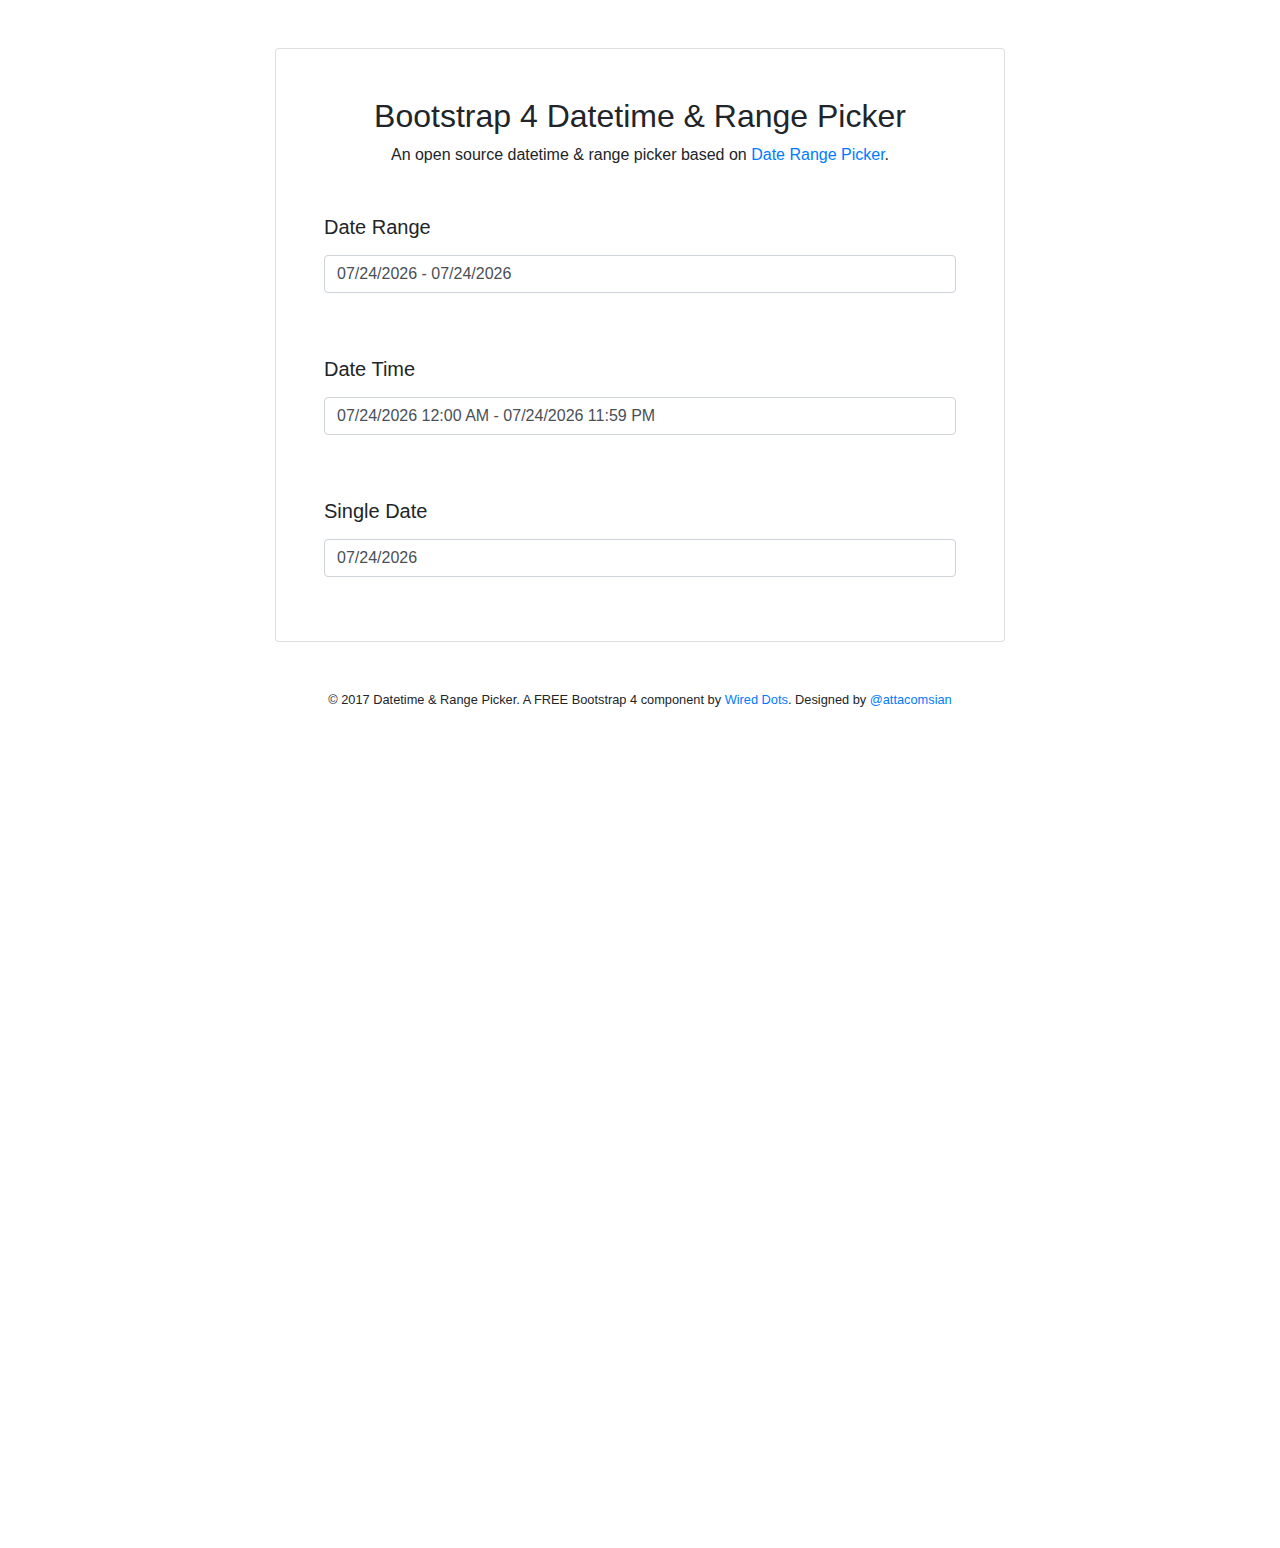
<file: TroyDesign/assets/plugins/datetimepicker/index.html>
<!DOCTYPE html>
<html lang="en">
    <head>
        <meta charset="utf-8">
        <title>Free Bootstrap 4 Datetime & Range Picker By Wired Dots</title>
        <meta name="description" content="Love Authority." />
        <meta name="viewport" content="width=device-width, initial-scale=1.0">
        <link rel="stylesheet" href="https://maxcdn.bootstrapcdn.com/bootstrap/4.0.0-alpha.6/css/bootstrap.min.css">
        <link rel="stylesheet" href="http://code.ionicframework.com/ionicons/2.0.1/css/ionicons.min.css" />
        <link rel="stylesheet" type="text/css" href="css/daterangepicker.css" />
    </head>
    <body style="height: 1500px;">
        <!--hero section-->
        <section class="mt-5">
            <div class="container">
                <div class="row">
                    <div class="col-sm-8 offset-sm-2 col-xs-12">
                        <div class="card border-none">
                            <div class="card-block p-5">
                                <h2 class="text-center">Bootstrap 4 Datetime & Range Picker</h2>
                                <p class="text-center">
                                    An open source datetime & range picker based on 
                                    <a href="http://www.daterangepicker.com" rel="nofollow">Date Range Picker</a>.
                                </p>
                                <div class="mt-5">
                                    <h5 class="mb-3">Date Range</h5>
                                    <div class="form-group">
                                        <input type="text" class="form-control" id="daterange" placeholder="Select value">
                                    </div>
                                    <br/><br/>
                                    <h5 class="mb-3">Date Time</h5>
                                    <div class="form-group">
                                        <input type="text" class="form-control" id="datetime" placeholder="Select value">
                                    </div>
                                    <br/><br/>
                                    <h5 class="mb-3">Single Date</h5>
                                    <div class="form-group">
                                        <input type="text" class="form-control" id="date" placeholder="Select value">
                                    </div>
                                </div>
                            </div>
                        </div>
                    </div>
                    <div class="clearfix"></div>
                    <div class="col-sm-12 mt-5 footer">
                        <p class="small text-center">
                            &copy; 2017 Datetime & Range Picker. A FREE Bootstrap 4 component by 
                            <a href="https://wireddots.com">Wired Dots</a>. Designed by <a href="https://twitter.com/attacomsian">@attacomsian</a>
                        </p>
                    </div>
                </div>
            </div>
        </section>

        <script src="https://code.jquery.com/jquery-3.1.1.min.js"></script>
        <script type="text/javascript" src="js/moment.min.js"></script>
        <script type="text/javascript" src="js/daterangepicker.js"></script>
        <script type="text/javascript" src="js/demo.js"></script>
    </body>
</html>
</file>
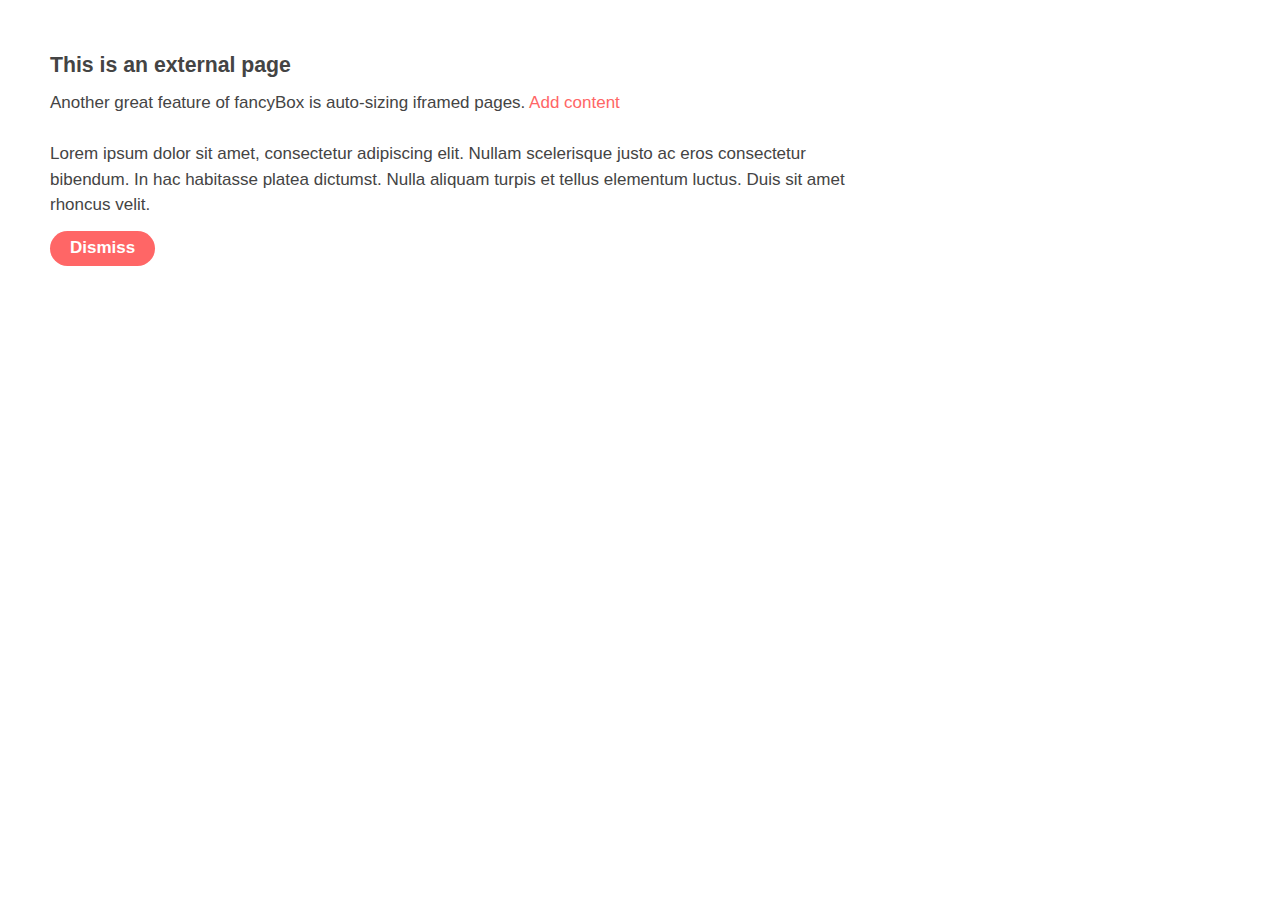
<file: TroyDesign/assets/plugins/fancybox/iframe.html>
<!doctype html>
<html >
<head>
	<meta charset="utf-8">
	<meta http-equiv="X-UA-Compatible" content="IE=edge,chrome=1">
	<meta name="viewport" content="width=device-width, initial-scale=1, user-scalable=no">
	<title>fancyBox3 - iframe demo</title>

	<script src="https://ajax.googleapis.com/ajax/libs/jquery/3.1.1/jquery.min.js"></script>

 	<link rel="stylesheet" type="text/css" href="iframe.css" media="screen" />

 	<style>

 		body {
 			margin: 0;
 			padding: 0;
 			max-width: 900px;
 			padding: 50px;
 		}

 	</style>
</head>
<body>
	<div class="content">
		<h3>This is an external page</h3>

		<p>
			Another great feature of fancyBox is auto-sizing iframed pages.

			<a href="javascript:;" class="add">Add content</a>
		</p>

		<div class="expand">
			<p>
				Lorem ipsum dolor sit amet, consectetur adipiscing elit. Nullam scelerisque justo ac eros consectetur bibendum. In hac habitasse platea dictumst. Nulla aliquam turpis et tellus elementum luctus. Duis sit amet rhoncus velit.
			</p>
		</div>

		<p class="modal-footer">
			<a class="btn" href="javascript:parent.jQuery.fancybox.close();">Dismiss</a>
		</p>
	</div>

 	<script>
 		$(".add").click(function() {
 			var $where = $(".expand");

 			$where.children().eq(0).clone().appendTo( $where );

 			parent.jQuery.fancybox.getInstance().update();

 		});


 		$( document ).on('keydown.fb', function (e) {

			var keycode = e.keyCode || e.which;

			if ( keycode === 27 ) {

				e.preventDefault();

				parent.jQuery.fancybox.getInstance().close();

				return;
			}


 		});

 	</script>
</body>
</html>
</file>
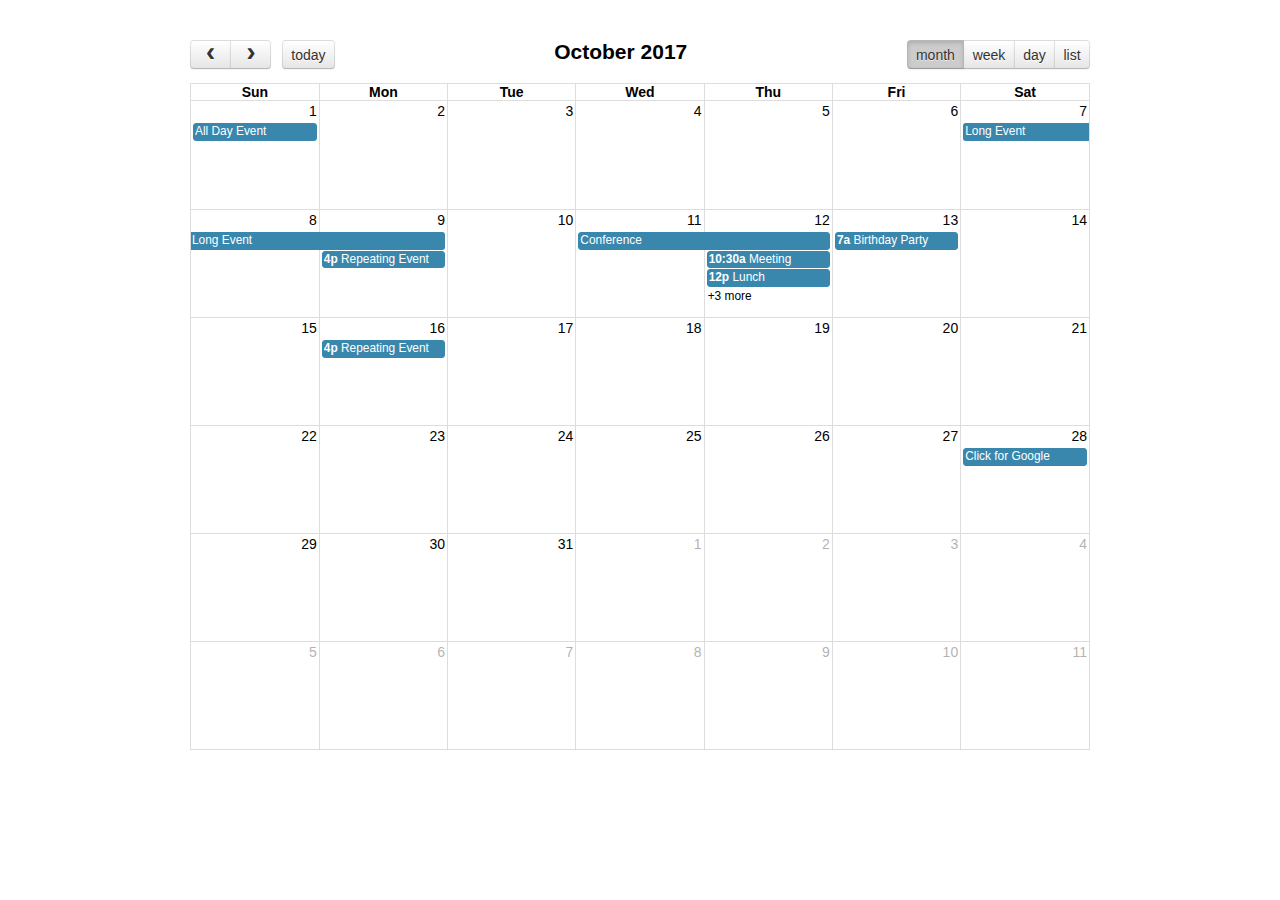
<file: TroyDesign/assets/plugins/fullcalendar/demos/agenda-views.html>
<!DOCTYPE html>
<html>
<head>
<meta charset='utf-8' />
<link href='../fullcalendar.min.css' rel='stylesheet' />
<link href='../fullcalendar.print.min.css' rel='stylesheet' media='print' />
<script src='../lib/moment.min.js'></script>
<script src='../lib/jquery.min.js'></script>
<script src='../fullcalendar.min.js'></script>
<script>

	$(document).ready(function() {
		
		$('#calendar').fullCalendar({
			header: {
				left: 'prev,next today',
				center: 'title',
				right: 'month,agendaWeek,agendaDay,listWeek'
			},
			defaultDate: '2017-10-12',
			navLinks: true, // can click day/week names to navigate views
			editable: true,
			eventLimit: true, // allow "more" link when too many events
			events: [
				{
					title: 'All Day Event',
					start: '2017-10-01',
				},
				{
					title: 'Long Event',
					start: '2017-10-07',
					end: '2017-10-10'
				},
				{
					id: 999,
					title: 'Repeating Event',
					start: '2017-10-09T16:00:00'
				},
				{
					id: 999,
					title: 'Repeating Event',
					start: '2017-10-16T16:00:00'
				},
				{
					title: 'Conference',
					start: '2017-10-11',
					end: '2017-10-13'
				},
				{
					title: 'Meeting',
					start: '2017-10-12T10:30:00',
					end: '2017-10-12T12:30:00'
				},
				{
					title: 'Lunch',
					start: '2017-10-12T12:00:00'
				},
				{
					title: 'Meeting',
					start: '2017-10-12T14:30:00'
				},
				{
					title: 'Happy Hour',
					start: '2017-10-12T17:30:00'
				},
				{
					title: 'Dinner',
					start: '2017-10-12T20:00:00'
				},
				{
					title: 'Birthday Party',
					start: '2017-10-13T07:00:00'
				},
				{
					title: 'Click for Google',
					url: 'http://google.com/',
					start: '2017-10-28'
				}
			]
		});
		
	});

</script>
<style>

	body {
		margin: 40px 10px;
		padding: 0;
		font-family: "Lucida Grande",Helvetica,Arial,Verdana,sans-serif;
		font-size: 14px;
	}

	#calendar {
		max-width: 900px;
		margin: 0 auto;
	}

</style>
</head>
<body>

	<div id='calendar'></div>

</body>
</html>
</file>
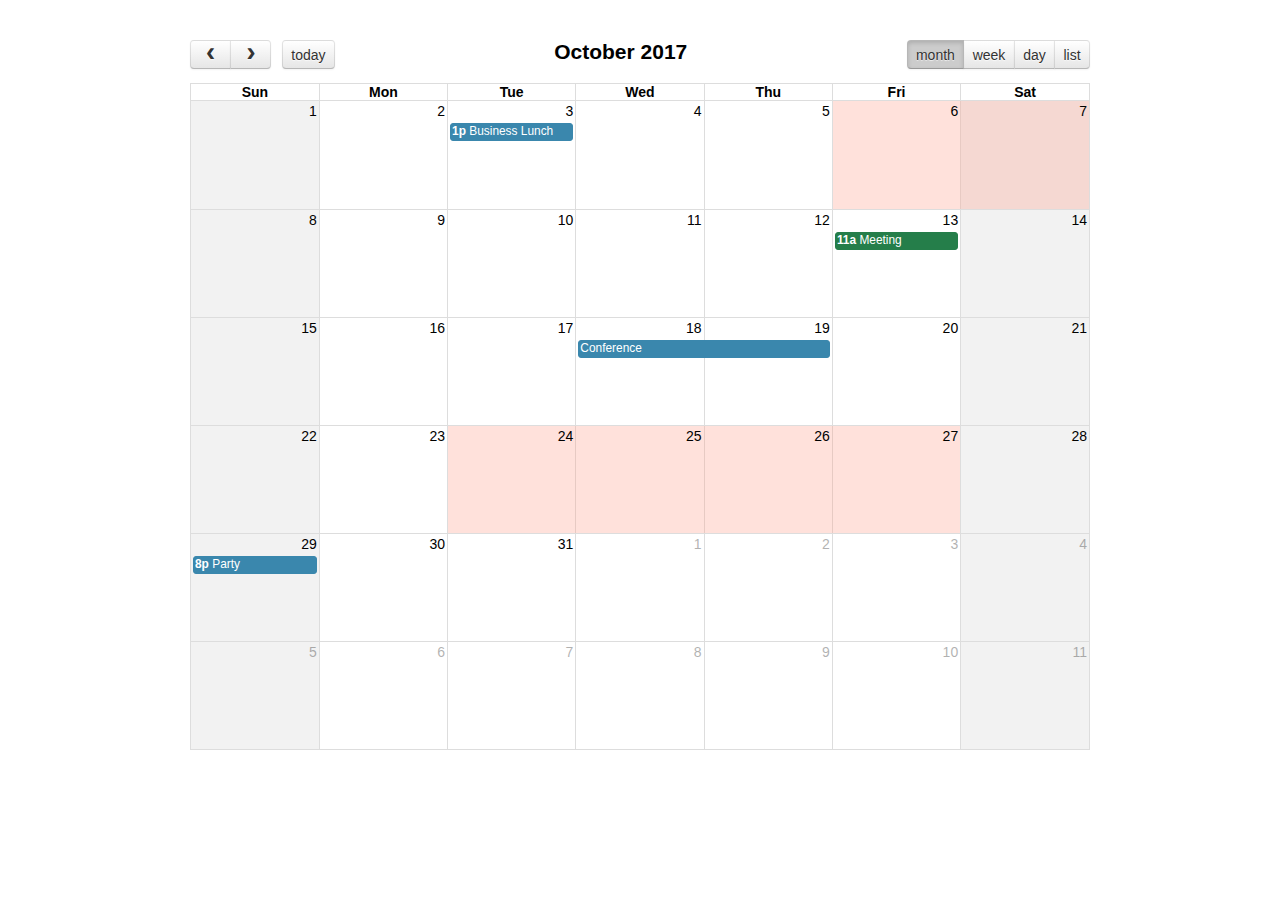
<file: TroyDesign/assets/plugins/fullcalendar/demos/background-events.html>
<!DOCTYPE html>
<html>
<head>
<meta charset='utf-8' />
<link href='../fullcalendar.min.css' rel='stylesheet' />
<link href='../fullcalendar.print.min.css' rel='stylesheet' media='print' />
<script src='../lib/moment.min.js'></script>
<script src='../lib/jquery.min.js'></script>
<script src='../fullcalendar.min.js'></script>
<script>

	$(document).ready(function() {

		$('#calendar').fullCalendar({
			header: {
				left: 'prev,next today',
				center: 'title',
				right: 'month,agendaWeek,agendaDay,listMonth'
			},
			defaultDate: '2017-10-12',
			navLinks: true, // can click day/week names to navigate views
			businessHours: true, // display business hours
			editable: true,
			events: [
				{
					title: 'Business Lunch',
					start: '2017-10-03T13:00:00',
					constraint: 'businessHours'
				},
				{
					title: 'Meeting',
					start: '2017-10-13T11:00:00',
					constraint: 'availableForMeeting', // defined below
					color: '#257e4a'
				},
				{
					title: 'Conference',
					start: '2017-10-18',
					end: '2017-10-20'
				},
				{
					title: 'Party',
					start: '2017-10-29T20:00:00'
				},

				// areas where "Meeting" must be dropped
				{
					id: 'availableForMeeting',
					start: '2017-10-11T10:00:00',
					end: '2017-10-11T16:00:00',
					rendering: 'background'
				},
				{
					id: 'availableForMeeting',
					start: '2017-10-13T10:00:00',
					end: '2017-10-13T16:00:00',
					rendering: 'background'
				},

				// red areas where no events can be dropped
				{
					start: '2017-10-24',
					end: '2017-10-28',
					overlap: false,
					rendering: 'background',
					color: '#ff9f89'
				},
				{
					start: '2017-10-06',
					end: '2017-10-08',
					overlap: false,
					rendering: 'background',
					color: '#ff9f89'
				}
			]
		});
		
	});

</script>
<style>

	body {
		margin: 40px 10px;
		padding: 0;
		font-family: "Lucida Grande",Helvetica,Arial,Verdana,sans-serif;
		font-size: 14px;
	}

	#calendar {
		max-width: 900px;
		margin: 0 auto;
	}

</style>
</head>
<body>

	<div id='calendar'></div>

</body>
</html>
</file>
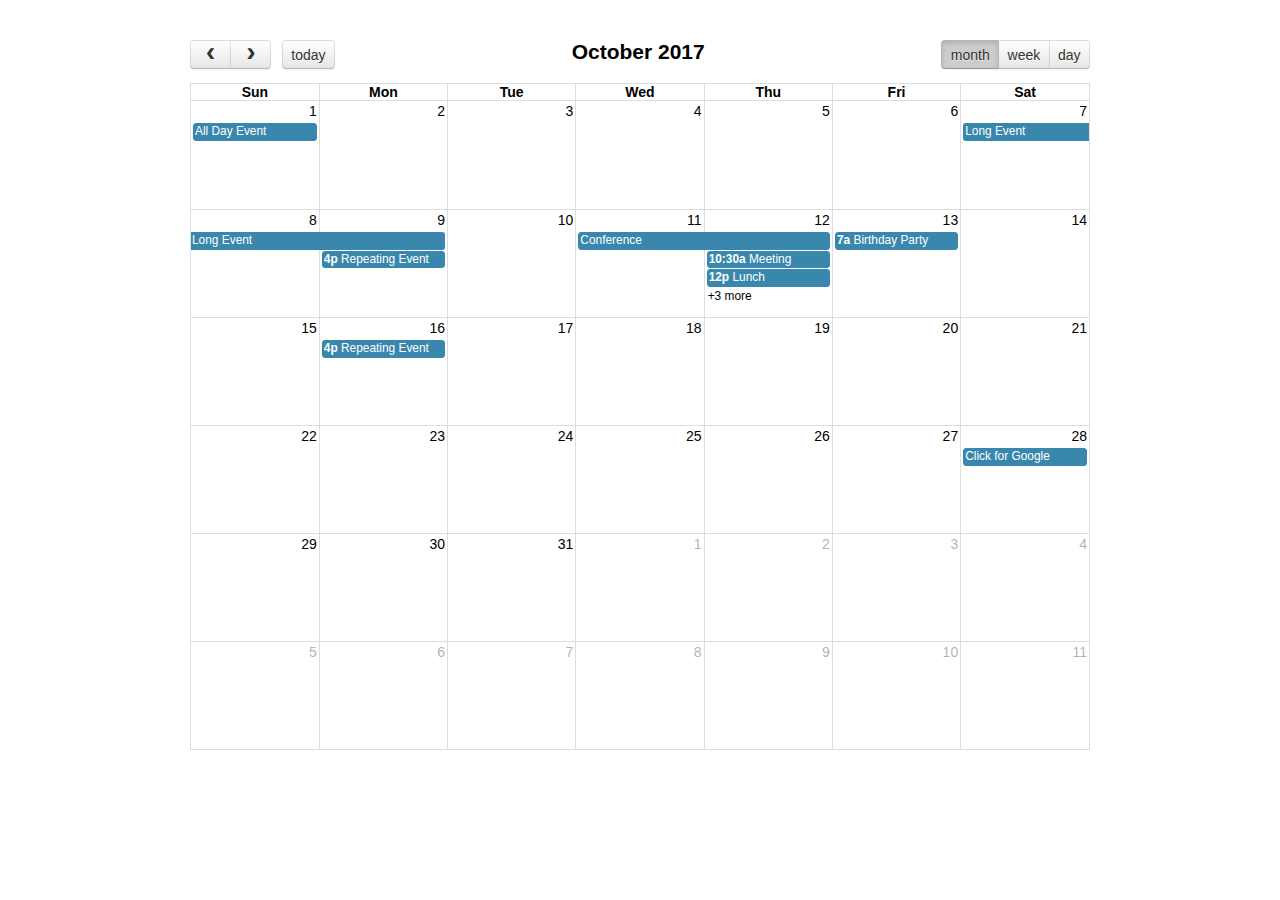
<file: TroyDesign/assets/plugins/fullcalendar/demos/basic-views.html>
<!DOCTYPE html>
<html>
<head>
<meta charset='utf-8' />
<link href='../fullcalendar.min.css' rel='stylesheet' />
<link href='../fullcalendar.print.min.css' rel='stylesheet' media='print' />
<script src='../lib/moment.min.js'></script>
<script src='../lib/jquery.min.js'></script>
<script src='../fullcalendar.min.js'></script>
<script>

	$(document).ready(function() {
		
		$('#calendar').fullCalendar({
			header: {
				left: 'prev,next today',
				center: 'title',
				right: 'month,basicWeek,basicDay'
			},
			defaultDate: '2017-10-12',
			navLinks: true, // can click day/week names to navigate views
			editable: true,
			eventLimit: true, // allow "more" link when too many events
			events: [
				{
					title: 'All Day Event',
					start: '2017-10-01'
				},
				{
					title: 'Long Event',
					start: '2017-10-07',
					end: '2017-10-10'
				},
				{
					id: 999,
					title: 'Repeating Event',
					start: '2017-10-09T16:00:00'
				},
				{
					id: 999,
					title: 'Repeating Event',
					start: '2017-10-16T16:00:00'
				},
				{
					title: 'Conference',
					start: '2017-10-11',
					end: '2017-10-13'
				},
				{
					title: 'Meeting',
					start: '2017-10-12T10:30:00',
					end: '2017-10-12T12:30:00'
				},
				{
					title: 'Lunch',
					start: '2017-10-12T12:00:00'
				},
				{
					title: 'Meeting',
					start: '2017-10-12T14:30:00'
				},
				{
					title: 'Happy Hour',
					start: '2017-10-12T17:30:00'
				},
				{
					title: 'Dinner',
					start: '2017-10-12T20:00:00'
				},
				{
					title: 'Birthday Party',
					start: '2017-10-13T07:00:00'
				},
				{
					title: 'Click for Google',
					url: 'http://google.com/',
					start: '2017-10-28'
				}
			]
		});
		
	});

</script>
<style>

	body {
		margin: 40px 10px;
		padding: 0;
		font-family: "Lucida Grande",Helvetica,Arial,Verdana,sans-serif;
		font-size: 14px;
	}

	#calendar {
		max-width: 900px;
		margin: 0 auto;
	}

</style>
</head>
<body>

	<div id='calendar'></div>

</body>
</html>
</file>
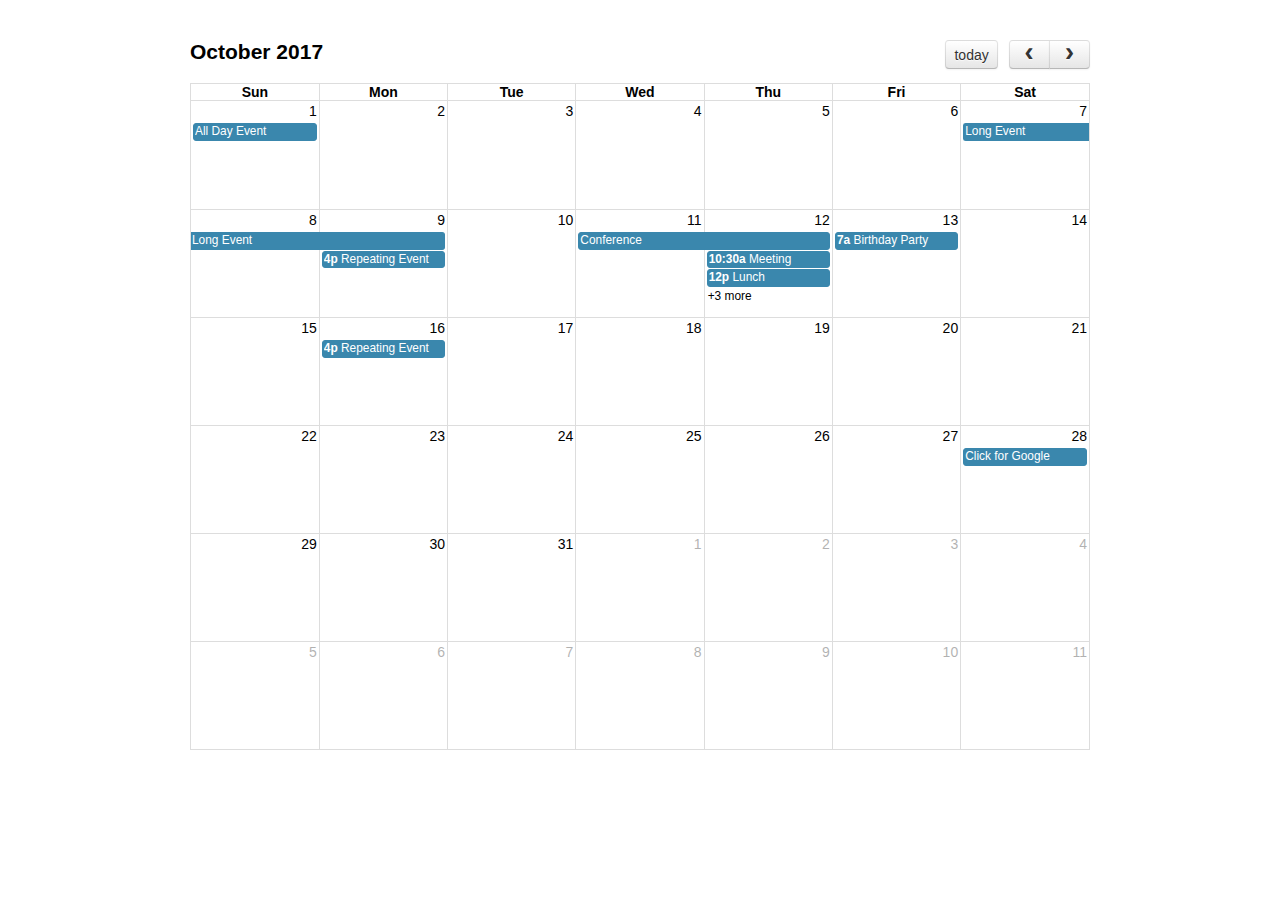
<file: TroyDesign/assets/plugins/fullcalendar/demos/default.html>
<!DOCTYPE html>
<html>
<head>
<meta charset='utf-8' />
<link href='../fullcalendar.min.css' rel='stylesheet' />
<link href='../fullcalendar.print.min.css' rel='stylesheet' media='print' />
<script src='../lib/moment.min.js'></script>
<script src='../lib/jquery.min.js'></script>
<script src='../fullcalendar.min.js'></script>
<script>

	$(document).ready(function() {

		$('#calendar').fullCalendar({
			defaultDate: '2017-10-12',
			editable: true,
			eventLimit: true, // allow "more" link when too many events
			events: [
				{
					title: 'All Day Event',
					start: '2017-10-01'
				},
				{
					title: 'Long Event',
					start: '2017-10-07',
					end: '2017-10-10'
				},
				{
					id: 999,
					title: 'Repeating Event',
					start: '2017-10-09T16:00:00'
				},
				{
					id: 999,
					title: 'Repeating Event',
					start: '2017-10-16T16:00:00'
				},
				{
					title: 'Conference',
					start: '2017-10-11',
					end: '2017-10-13'
				},
				{
					title: 'Meeting',
					start: '2017-10-12T10:30:00',
					end: '2017-10-12T12:30:00'
				},
				{
					title: 'Lunch',
					start: '2017-10-12T12:00:00'
				},
				{
					title: 'Meeting',
					start: '2017-10-12T14:30:00'
				},
				{
					title: 'Happy Hour',
					start: '2017-10-12T17:30:00'
				},
				{
					title: 'Dinner',
					start: '2017-10-12T20:00:00'
				},
				{
					title: 'Birthday Party',
					start: '2017-10-13T07:00:00'
				},
				{
					title: 'Click for Google',
					url: 'http://google.com/',
					start: '2017-10-28'
				}
			]
		});
		
	});

</script>
<style>

	body {
		margin: 40px 10px;
		padding: 0;
		font-family: "Lucida Grande",Helvetica,Arial,Verdana,sans-serif;
		font-size: 14px;
	}

	#calendar {
		max-width: 900px;
		margin: 0 auto;
	}

</style>
</head>
<body>

	<div id='calendar'></div>

</body>
</html>
</file>
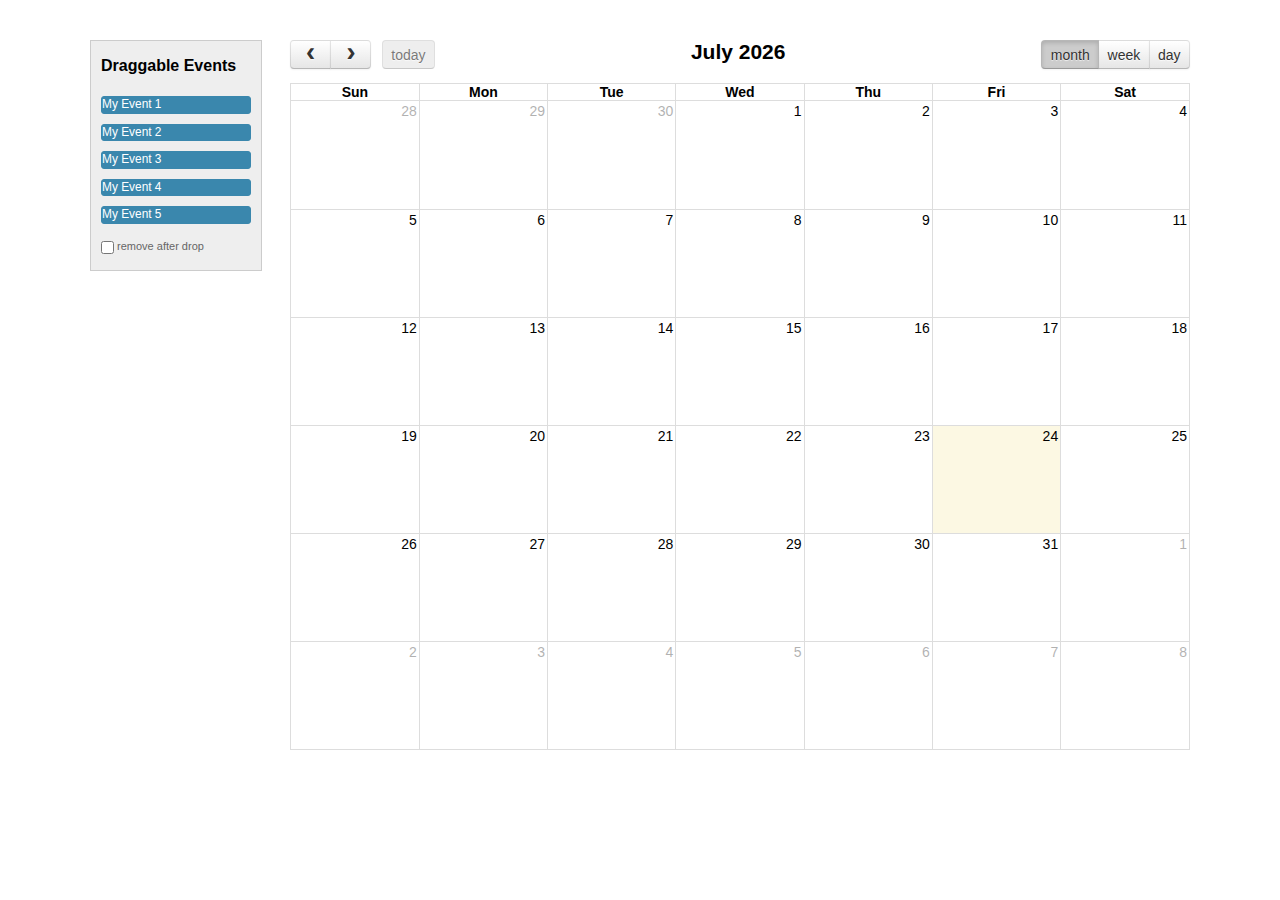
<file: TroyDesign/assets/plugins/fullcalendar/demos/external-dragging.html>
<!DOCTYPE html>
<html>
<head>
<meta charset='utf-8' />
<link href='../fullcalendar.min.css' rel='stylesheet' />
<link href='../fullcalendar.print.min.css' rel='stylesheet' media='print' />
<script src='../lib/moment.min.js'></script>
<script src='../lib/jquery.min.js'></script>
<script src='../lib/jquery-ui.min.js'></script>
<script src='../fullcalendar.min.js'></script>
<script>

	$(document).ready(function() {


		/* initialize the external events
		-----------------------------------------------------------------*/

		$('#external-events .fc-event').each(function() {

			// store data so the calendar knows to render an event upon drop
			$(this).data('event', {
				title: $.trim($(this).text()), // use the element's text as the event title
				stick: true // maintain when user navigates (see docs on the renderEvent method)
			});

			// make the event draggable using jQuery UI
			$(this).draggable({
				zIndex: 999,
				revert: true,      // will cause the event to go back to its
				revertDuration: 0  //  original position after the drag
			});

		});


		/* initialize the calendar
		-----------------------------------------------------------------*/

		$('#calendar').fullCalendar({
			header: {
				left: 'prev,next today',
				center: 'title',
				right: 'month,agendaWeek,agendaDay'
			},
			editable: true,
			droppable: true, // this allows things to be dropped onto the calendar
			drop: function() {
				// is the "remove after drop" checkbox checked?
				if ($('#drop-remove').is(':checked')) {
					// if so, remove the element from the "Draggable Events" list
					$(this).remove();
				}
			}
		});


	});

</script>
<style>

	body {
		margin-top: 40px;
		text-align: center;
		font-size: 14px;
		font-family: "Lucida Grande",Helvetica,Arial,Verdana,sans-serif;
	}
		
	#wrap {
		width: 1100px;
		margin: 0 auto;
	}
		
	#external-events {
		float: left;
		width: 150px;
		padding: 0 10px;
		border: 1px solid #ccc;
		background: #eee;
		text-align: left;
	}
		
	#external-events h4 {
		font-size: 16px;
		margin-top: 0;
		padding-top: 1em;
	}
		
	#external-events .fc-event {
		margin: 10px 0;
		cursor: pointer;
	}
		
	#external-events p {
		margin: 1.5em 0;
		font-size: 11px;
		color: #666;
	}
		
	#external-events p input {
		margin: 0;
		vertical-align: middle;
	}

	#calendar {
		float: right;
		width: 900px;
	}

</style>
</head>
<body>
	<div id='wrap'>

		<div id='external-events'>
			<h4>Draggable Events</h4>
			<div class='fc-event'>My Event 1</div>
			<div class='fc-event'>My Event 2</div>
			<div class='fc-event'>My Event 3</div>
			<div class='fc-event'>My Event 4</div>
			<div class='fc-event'>My Event 5</div>
			<p>
				<input type='checkbox' id='drop-remove' />
				<label for='drop-remove'>remove after drop</label>
			</p>
		</div>

		<div id='calendar'></div>

		<div style='clear:both'></div>

	</div>
</body>
</html>
</file>
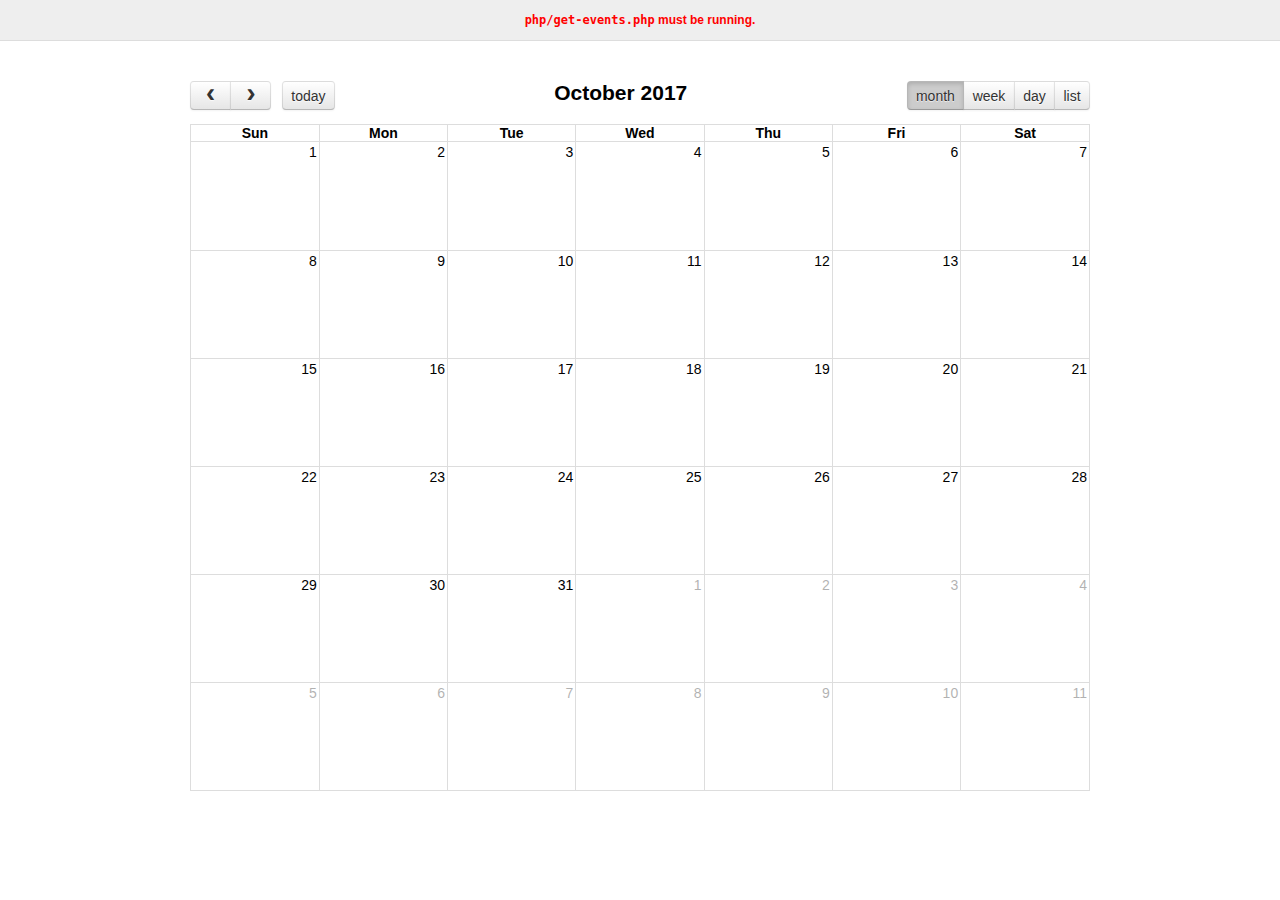
<file: TroyDesign/assets/plugins/fullcalendar/demos/json.html>
<!DOCTYPE html>
<html>
<head>
<meta charset='utf-8' />
<link href='../fullcalendar.min.css' rel='stylesheet' />
<link href='../fullcalendar.print.min.css' rel='stylesheet' media='print' />
<script src='../lib/moment.min.js'></script>
<script src='../lib/jquery.min.js'></script>
<script src='../fullcalendar.min.js'></script>
<script>

	$(document).ready(function() {
	
		$('#calendar').fullCalendar({
			header: {
				left: 'prev,next today',
				center: 'title',
				right: 'month,agendaWeek,agendaDay,listWeek'
			},
			defaultDate: '2017-10-12',
			editable: true,
			navLinks: true, // can click day/week names to navigate views
			eventLimit: true, // allow "more" link when too many events
			events: {
				url: 'php/get-events.php',
				error: function() {
					$('#script-warning').show();
				}
			},
			loading: function(bool) {
				$('#loading').toggle(bool);
			}
		});
		
	});

</script>
<style>

	body {
		margin: 0;
		padding: 0;
		font-family: "Lucida Grande",Helvetica,Arial,Verdana,sans-serif;
		font-size: 14px;
	}

	#script-warning {
		display: none;
		background: #eee;
		border-bottom: 1px solid #ddd;
		padding: 0 10px;
		line-height: 40px;
		text-align: center;
		font-weight: bold;
		font-size: 12px;
		color: red;
	}

	#loading {
		display: none;
		position: absolute;
		top: 10px;
		right: 10px;
	}

	#calendar {
		max-width: 900px;
		margin: 40px auto;
		padding: 0 10px;
	}

</style>
</head>
<body>

	<div id='script-warning'>
		<code>php/get-events.php</code> must be running.
	</div>

	<div id='loading'>loading...</div>

	<div id='calendar'></div>

</body>
</html>
</file>
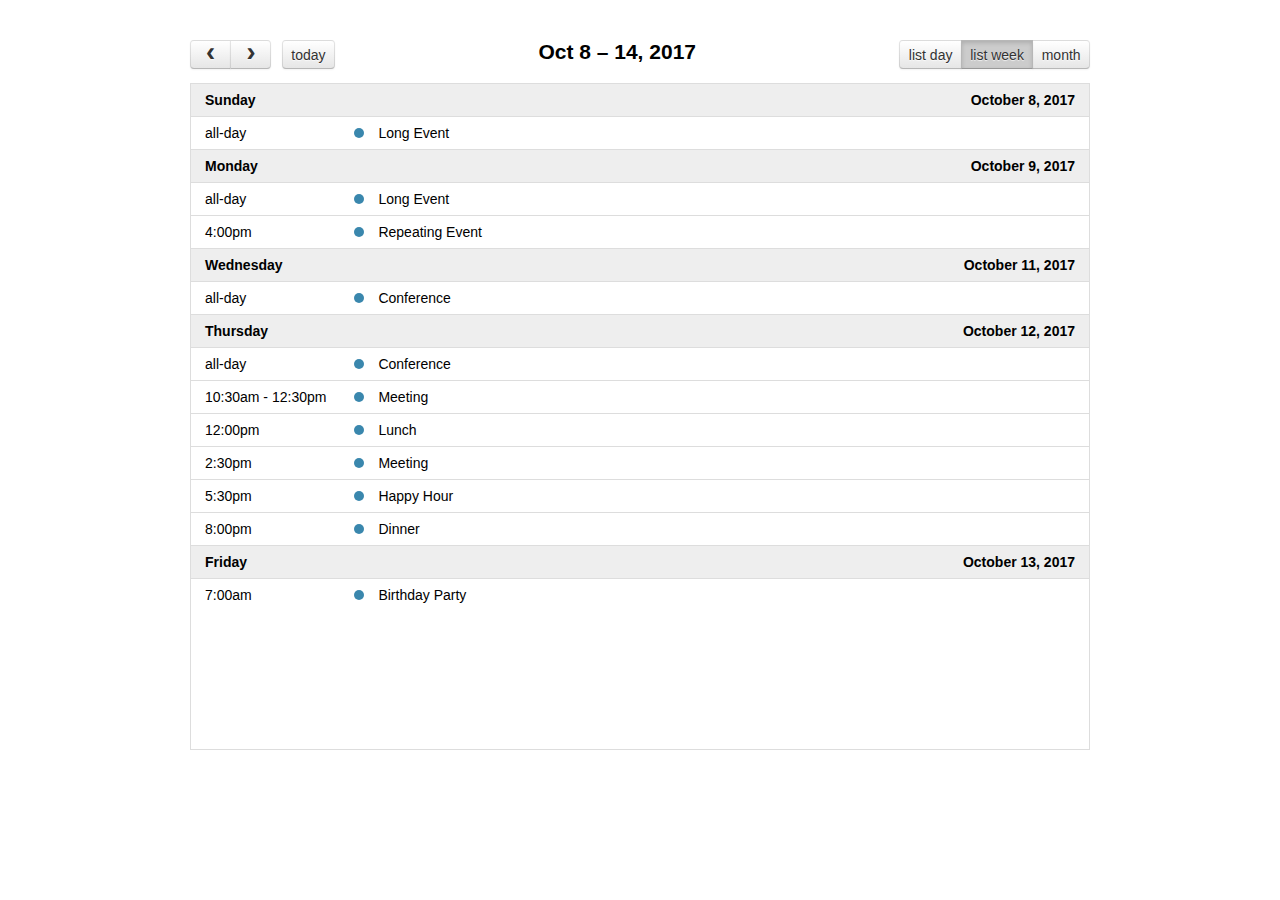
<file: TroyDesign/assets/plugins/fullcalendar/demos/list-views.html>
<!DOCTYPE html>
<html>
<head>
<meta charset='utf-8' />
<link href='../fullcalendar.min.css' rel='stylesheet' />
<link href='../fullcalendar.print.min.css' rel='stylesheet' media='print' />
<script src='../lib/moment.min.js'></script>
<script src='../lib/jquery.min.js'></script>
<script src='../fullcalendar.min.js'></script>
<script>

	$(document).ready(function() {
		
		$('#calendar').fullCalendar({
			header: {
				left: 'prev,next today',
				center: 'title',
				right: 'listDay,listWeek,month'
			},

			// customize the button names,
			// otherwise they'd all just say "list"
			views: {
				listDay: { buttonText: 'list day' },
				listWeek: { buttonText: 'list week' }
			},

			defaultView: 'listWeek',
			defaultDate: '2017-10-12',
			navLinks: true, // can click day/week names to navigate views
			editable: true,
			eventLimit: true, // allow "more" link when too many events
			events: [
				{
					title: 'All Day Event',
					start: '2017-10-01'
				},
				{
					title: 'Long Event',
					start: '2017-10-07',
					end: '2017-10-10'
				},
				{
					id: 999,
					title: 'Repeating Event',
					start: '2017-10-09T16:00:00'
				},
				{
					id: 999,
					title: 'Repeating Event',
					start: '2017-10-16T16:00:00'
				},
				{
					title: 'Conference',
					start: '2017-10-11',
					end: '2017-10-13'
				},
				{
					title: 'Meeting',
					start: '2017-10-12T10:30:00',
					end: '2017-10-12T12:30:00'
				},
				{
					title: 'Lunch',
					start: '2017-10-12T12:00:00'
				},
				{
					title: 'Meeting',
					start: '2017-10-12T14:30:00'
				},
				{
					title: 'Happy Hour',
					start: '2017-10-12T17:30:00'
				},
				{
					title: 'Dinner',
					start: '2017-10-12T20:00:00'
				},
				{
					title: 'Birthday Party',
					start: '2017-10-13T07:00:00'
				},
				{
					title: 'Click for Google',
					url: 'http://google.com/',
					start: '2017-10-28'
				}
			]
		});
		
	});

</script>
<style>

	body {
		margin: 40px 10px;
		padding: 0;
		font-family: "Lucida Grande",Helvetica,Arial,Verdana,sans-serif;
		font-size: 14px;
	}

	#calendar {
		max-width: 900px;
		margin: 0 auto;
	}

</style>
</head>
<body>

	<div id='calendar'></div>

</body>
</html>
</file>
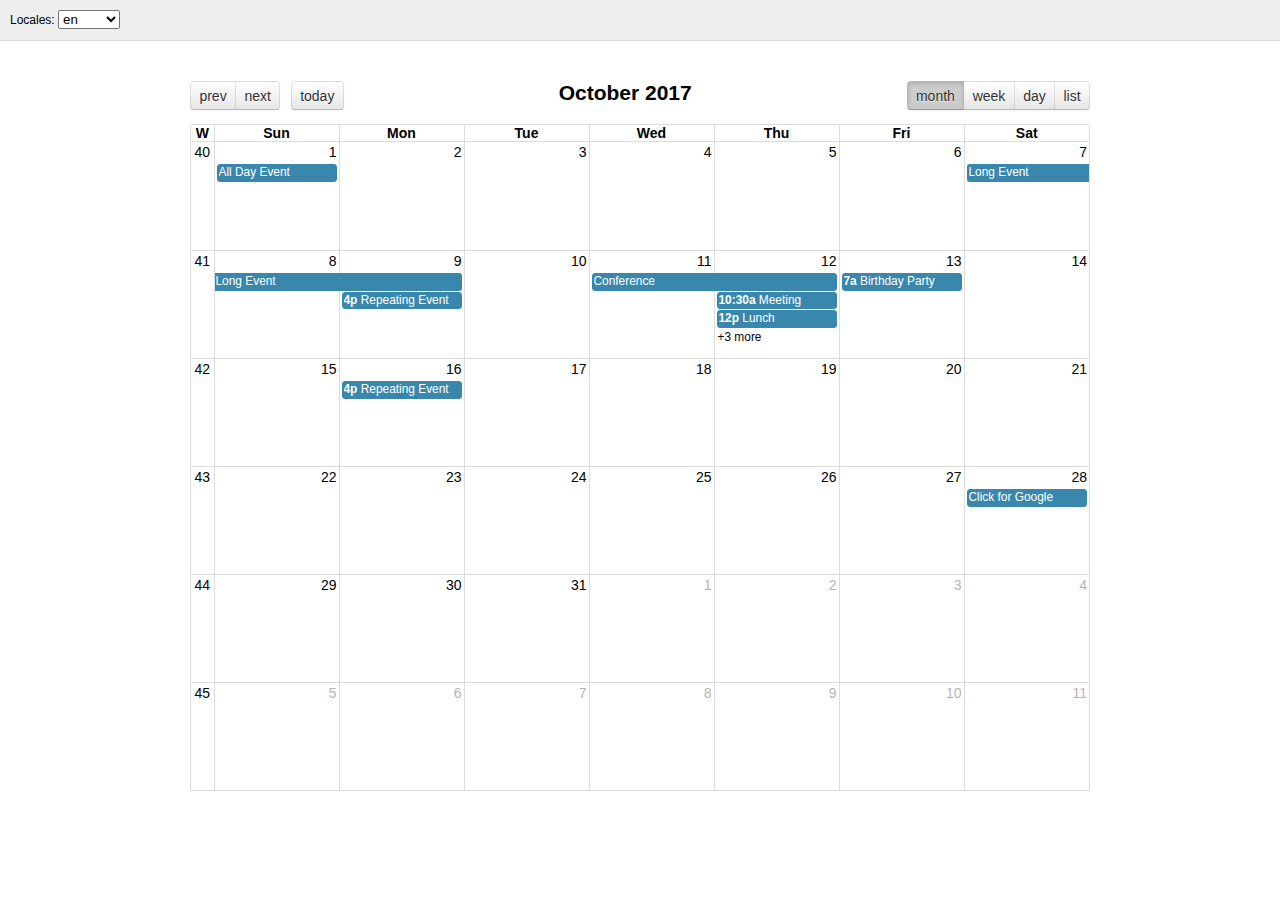
<file: TroyDesign/assets/plugins/fullcalendar/demos/locales.html>
<!DOCTYPE html>
<html>
<head>
<meta charset='utf-8' />
<link href='../fullcalendar.min.css' rel='stylesheet' />
<link href='../fullcalendar.print.min.css' rel='stylesheet' media='print' />
<script src='../lib/moment.min.js'></script>
<script src='../lib/jquery.min.js'></script>
<script src='../fullcalendar.min.js'></script>
<script src='../locale-all.js'></script>
<script>

	$(document).ready(function() {
		var initialLocaleCode = 'en';

		$('#calendar').fullCalendar({
			header: {
				left: 'prev,next today',
				center: 'title',
				right: 'month,agendaWeek,agendaDay,listMonth'
			},
			defaultDate: '2017-10-12',
			locale: initialLocaleCode,
			buttonIcons: false, // show the prev/next text
			weekNumbers: true,
			navLinks: true, // can click day/week names to navigate views
			editable: true,
			eventLimit: true, // allow "more" link when too many events
			events: [
				{
					title: 'All Day Event',
					start: '2017-10-01'
				},
				{
					title: 'Long Event',
					start: '2017-10-07',
					end: '2017-10-10'
				},
				{
					id: 999,
					title: 'Repeating Event',
					start: '2017-10-09T16:00:00'
				},
				{
					id: 999,
					title: 'Repeating Event',
					start: '2017-10-16T16:00:00'
				},
				{
					title: 'Conference',
					start: '2017-10-11',
					end: '2017-10-13'
				},
				{
					title: 'Meeting',
					start: '2017-10-12T10:30:00',
					end: '2017-10-12T12:30:00'
				},
				{
					title: 'Lunch',
					start: '2017-10-12T12:00:00'
				},
				{
					title: 'Meeting',
					start: '2017-10-12T14:30:00'
				},
				{
					title: 'Happy Hour',
					start: '2017-10-12T17:30:00'
				},
				{
					title: 'Dinner',
					start: '2017-10-12T20:00:00'
				},
				{
					title: 'Birthday Party',
					start: '2017-10-13T07:00:00'
				},
				{
					title: 'Click for Google',
					url: 'http://google.com/',
					start: '2017-10-28'
				}
			]
		});

		// build the locale selector's options
		$.each($.fullCalendar.locales, function(localeCode) {
			$('#locale-selector').append(
				$('<option/>')
					.attr('value', localeCode)
					.prop('selected', localeCode == initialLocaleCode)
					.text(localeCode)
			);
		});

		// when the selected option changes, dynamically change the calendar option
		$('#locale-selector').on('change', function() {
			if (this.value) {
				$('#calendar').fullCalendar('option', 'locale', this.value);
			}
		});
	});

</script>
<style>

	body {
		margin: 0;
		padding: 0;
		font-family: "Lucida Grande",Helvetica,Arial,Verdana,sans-serif;
		font-size: 14px;
	}

	#top {
		background: #eee;
		border-bottom: 1px solid #ddd;
		padding: 0 10px;
		line-height: 40px;
		font-size: 12px;
	}

	#calendar {
		max-width: 900px;
		margin: 40px auto;
		padding: 0 10px;
	}

</style>
</head>
<body>

	<div id='top'>

		Locales:
		<select id='locale-selector'></select>

	</div>

	<div id='calendar'></div>

</body>
</html>
</file>
<file: TroyDesign/assets/plugins/datetimepicker/css/daterangepicker.css>
/* 
    Created on : Jul 23, 2017, 6:30:10 PM
    Author     : Atta-Ur-Rehman Shah (http://attacomsian.com)
*/
.daterangepicker .btn-primary, .daterangepicker .btn-primary:hover, .daterangepicker .btn-primary:focus,
.daterangepicker .btn-primary.disabled, .daterangepicker .btn-primary:disabled{
    background-color: #6200ea;
    border-color: #6200ea;
}
.input-daterange input {
    text-align: center
}

.input-daterange input:first-child {
    border-bottom-left-radius: 3px;
    border-top-left-radius: 3px
}
.input-daterange input:last-child {
    border-bottom-right-radius: 3px;
    border-top-right-radius: 3px
}
.daterangepicker {
    position: absolute;
    left: 0;
    margin-top: 5px;
    width: auto;
    padding: 0
}
.daterangepicker.dropdown-menu {
    max-width: none;
    background-color: transparent;
    border: 0;
    z-index: 1000;
    -webkit-box-shadow: none;
    box-shadow: none
}
.daterangepicker.dropup {
    margin-top: -7px
}

.daterangepicker .calendar,
.daterangepicker .ranges {
    float: left
}

.daterangepicker.opensleft .calendars {
    float: left
}

.daterangepicker.opensright .calendars {
    float: right
}

.daterangepicker.single .calendar {
    float: none;
    margin-left: 0;
    margin-right: 0
}

.daterangepicker.single .ranges {
    display: none
}

.daterangepicker.show-calendar .calendar {
    display: block
}

.daterangepicker .calendar {
    display: none;
    background-color: #fff;
    border: 1px solid #ddd;
    border-radius: 3px;
    margin: 7px;
    padding: 14px;
    -webkit-box-shadow: 0 1px 3px rgba(0, 0, 0, .1);
    box-shadow: 0 1px 3px rgba(0, 0, 0, .1)
}

.daterangepicker table {
    width: 100%;
    margin: 0
}

.daterangepicker table tbody td,
.daterangepicker table tbody th {
    cursor: pointer
}

.daterangepicker td,
.daterangepicker th {
    white-space: nowrap;
    text-align: center
}

.daterangepicker td.week,
.daterangepicker th.week {
    font-size: 80%;
    color: #ccc
}

.daterangepicker th {
    color: #999;
    font-weight: 400;
    font-size: 12px
}

.daterangepicker th>i {
    top: 0
}

.daterangepicker th.next,
.daterangepicker th.prev {
    cursor: pointer
}
.daterangepicker th.next i,
.daterangepicker th.prev i{
    font-size: 20px;
}

.daterangepicker th.available:focus,
.daterangepicker th.available:hover {
    color: #333
}

.daterangepicker td.available:focus,
.daterangepicker td.available:hover {
    background-color: rgba(200, 200, 200, 0.2);
    border-radius: 3px;
}

.daterangepicker td.disabled,
.daterangepicker td.off {
    color: #ccc
}

.daterangepicker td.disabled {
    cursor: not-allowed
}

.daterangepicker td.in-range {
    background-color: rgba(200, 200, 200, 0.2);
}

.daterangepicker td.active,
.daterangepicker td.active:focus,
.daterangepicker td.active:hover {
    background-color: #6200ea;
    color: #fff;
    border-radius: 3px;
}

.daterangepicker .table-condensed tr>td,
.daterangepicker .table-condensed tr>th {
    padding: 9px;
    line-height: 1
}

.daterangepicker .table-condensed thead tr:last-child th {
    padding-top: 14px
}

.daterangepicker .table-condensed .month {
    font-size: 15px;
    line-height: 1;
    color: #333;
    padding-top: 15px;
    padding-bottom: 15px;
    font-weight: 400
}

.daterangepicker select {
    display: inline-block
}

.daterangepicker select.monthselect {
    margin-right: 2%;
    width: 56%
}

.daterangepicker select.yearselect {
    width: 40%
}

.daterangepicker select.ampmselect,
.daterangepicker select.hourselect,
.daterangepicker select.minuteselect,
.daterangepicker select.secondselect {
    width: 60px;
    padding-left: 0;
    padding-right: 0;
    margin-bottom: 0;
}

.daterangepicker .daterangepicker_input {
    position: relative
}

.daterangepicker .daterangepicker_input i {
    position: absolute;
    right: 11px;
    top: auto;
    bottom: 2px;
    color: #999;
    font-size: 24px;
}

.daterangepicker .daterangepicker_input input {
    padding-left: 11px;
    padding-right: 34px
}

.daterangepicker .calendar-time {
    text-align: center;
    margin: 12px 0
}

.daterangepicker .calendar-time select.disabled {
    color: #ccc;
    cursor: not-allowed
}

.ranges {
    background-color: #fff;
    position: relative;
    border: 1px solid #ddd;
    border-radius: 3px;
    width: 200px;
    margin-top: 7px;
    -webkit-box-shadow: 0 1px 3px rgba(0, 0, 0, .1);
    box-shadow: 0 1px 3px rgba(0, 0, 0, .1)
}

.opensright .ranges {
    margin-left: 0
}

.opensleft .ranges {
    margin-right: 0
}

.ranges ul {
    list-style: none;
    margin: 0;
    padding: 7px 0
}

.ranges ul+.daterangepicker-inputs {
    border-top: 1px solid #e5e5e5
}

.ranges ul li {
    color: #333;
    padding: 8px 12px;
    cursor: pointer;
    margin-top: 1px
}

.ranges ul li:first-child {
    margin-top: 0
}

.ranges ul li:focus,
.ranges ul li:hover {
    background-color: rgba(200, 200, 200, 0.2)
}

.ranges ul li.active {
    color: #fff;
    background-color: #6200ea
}

.ranges .daterangepicker-inputs {
    padding: 12px;
    padding-top: 19px
}

.ranges .daterangepicker-inputs .daterangepicker_input+.daterangepicker_input {
    margin-top: 19px
}

.ranges .daterangepicker-inputs .daterangepicker_input>span {
    display: block;
    font-size: 12px;
    margin-bottom: 7px;
    color: #999
}

.ranges .daterangepicker-inputs+.range_inputs {
    border-top: 1px solid #e5e5e5
}

.ranges .range_inputs {
    padding: 12px
}

.ranges .range_inputs .btn {
    display: block;
    width: 100%
}

.ranges .range_inputs .btn+.btn {
    margin-top: 12px
}

@media (min-width:769px) {
    .ranges {
        margin: 7px
    }
}

.daterange-custom {
    cursor: pointer
}

.daterange-custom:after {
    content: '';
    display: table;
    clear: both
}

.daterange-custom .badge,
.daterange-custom .label {
    margin: 4px 0 0 7px;
    vertical-align: top
}

.daterange-custom .label-icon {
    margin-top: 0;
    margin-right: 5px
}

.daterange-custom-display {
    display: inline-block;
    position: relative;
    padding-left: 21px;
    line-height: 1
}

.daterange-custom-display:after {
    content: '\e9c9';
    font-family: icomoon;
    display: inline-block;
    position: absolute;
    top: 50%;
    left: 0;
    margin-top: -8px;
    -webkit-font-smoothing: antialiased;
    -moz-osx-font-smoothing: grayscale;
    -webkit-transition: all ease-in-out .2s;
    -o-transition: all ease-in-out .2s;
    transition: all ease-in-out .2s
}

.daterange-custom.is-opened .daterange-custom-display:after {
    -webkit-transform: rotate(180deg);
    -ms-transform: rotate(180deg);
    -o-transform: rotate(180deg);
    transform: rotate(180deg)
}

.daterange-custom-display>i {
    display: inline-block;
    font-size: 28px;
    font-weight: 400;
    font-style: normal;
    letter-spacing: -.015em
}

.daterange-custom-display b {
    display: inline-block;
    margin-left: 4px;
    font-weight: 400
}

.daterange-custom-display b>i {
    font-size: 11px;
    display: block;
    line-height: 12px;
    text-transform: uppercase;
    font-style: normal;
    font-weight: 400
}

.daterange-custom-display em {
    line-height: 30px;
    vertical-align: top;
    margin: 0 4px
}

@media (max-width:769px) {
    .opensleft,
    .opensright {
        left: 0!important;
        right: 0
    }
    .opensleft .calendars,
    .opensright .calendars {
        float: none
    }
    .daterangepicker.opensleft .calendar,
    .daterangepicker.opensleft .calendars,
    .daterangepicker.opensleft .ranges,
    .daterangepicker.opensright .calendar,
    .daterangepicker.opensright .calendars,
    .daterangepicker.opensright .ranges {
        float: none
    }
    .daterangepicker {
        width: 100%;
        padding-left: 20px;
        padding-right: 20px
    }
    .daterangepicker .calendar {
        margin-left: 0;
        margin-right: 0
    }
    .daterangepicker .ranges {
        width: 100%
    }
}
</file>
<file: TroyDesign/assets/plugins/fancybox/iframe.css>
/* Reset */

html, body, div, span, applet, object, iframe, h1, h2, h3, h4, h5, h6, p, blockquote, pre, a, abbr, acronym, address, big, cite, code, del, dfn, em, img, ins, kbd, q, s, samp, small, strike, strong, sub, sup, tt, var, b, u, i, center, dl, dt, dd, ol, ul, li, fieldset, form, label, legend, table, caption, tbody, tfoot, thead, tr, th, td, article, aside, canvas, details, embed, figure, figcaption, footer, header, hgroup, menu, nav, output, ruby, section, summary, time, mark, audio, video {
	margin: 0;
	padding: 0;
	border: 0;
	font-size: 100%;
	font: inherit;
	vertical-align: baseline;
}

html {
 	box-sizing: border-box;
}

*, *:before, *:after {
 	box-sizing: inherit;
}

article, aside, details, figcaption, figure, footer, header, hgroup, menu, nav, section {
	display: block;
}

table {
	border-collapse: collapse;
	border-spacing: 0;
}

/* Common styling */

body {
	-webkit-text-size-adjust: none;
	font-family: 'Lato', sans-serif;
	font-size: 17px;
	line-height: 1.5;
	color: #444;
}

h1, h2, h3 {
	font-family: 'Montserrat', 'Helvetica Neue', Helvetica, Arial, sans-serif;
	font-weight: 700;
    color: #444;
}

h1 {
	margin: 1em 0 0.5em 0;
	font-size: 3em;
	letter-spacing: -1pt;
	color: #fff;
}

h2 {
	margin: 0 0 1em 0;
	font-size: 2em;
	letter-spacing: -1pt;
}

h3 {
	font-size: 1.25em;
}

p {
	margin: 0.5em 0 1.5em 0;
}

p:last-of-type {
	margin-bottom: 0;
}

strong {
	font-weight: 700;
}

a {
	color: #FF6666;
	outline: none;
	-webkit-tap-highlight-color: rgba(0,0,0,0);
	text-decoration: none;
	cursor: pointer;
}

a:hover {
	text-decoration: underline;
}

small {
	font-size: 70%;
	color: #AEB0B7;
	font-family: "Helvetica Neue",Helvetica,Arial,sans-serif;
}

small a {
	color: #AEB0B7;
}

img,
video,
ul {
	vertical-align: top;
}

ul {
	margin: 0.5em 0 1.5em 0;
	color: #222;
	list-style: none;
}

p + ul {
	margin-top: 0;
}

pre {
	padding: 0 20px;
	background: #f4f3f0;
	overflow: auto;
    color: #453f2f;
	font-size: 15px;
}

pre, code {
	font-family: Consolas, Menlo, Monaco, "Lucida Console", "Liberation Mono", "DejaVu Sans Mono", "Bitstream Vera Sans Mono", "Courier New", monospace;
}

button {
	font-family: 'Lato', sans-serif;
}

.hidden {
	display: none;
}

.tright {
	text-align: right;
}

/* Layout */

header {
	position: relative;
	padding: 0 50px;
	background-color: #F4837D;
	background-color: #ff5007;
	background-color: #ff6f35;
	background-color: #FF6666;
}

header:before {
	content: '';
	position: absolute;
	left: 0;
	right: 0;
	top: 100%;
	height: 500px;
	background: #fff;
	-webkit-transform-origin: right;
	    -ms-transform-origin: right;
	       transform-origin: right;
	-webkit-transform: skewY(2deg);
	    -ms-transform: skewY(2deg);
	        transform: skewY(2deg);
}

section {
    padding: 120px 50px;
	background: #fff;
	position: relative;
}

section:nth-child(odd) {
	background: #fdfdfd;
	box-shadow: inset 0 1px 0 0 white;
}

section:not(:last-child) {
 	border-bottom: 1px solid #dde0ee;
}

.content {
	margin: 0 auto;
	max-width: 1100px;
}

section .content:after {
   content: ".";
   visibility: hidden;
   display: block;
   height: 0;
   clear: both;
}

footer {
	padding: 100px;
	color: #000;
	font-weight: 300;
	font-size: 80%;
	text-align: right;
}

.cola {
	float: left;
	width: 28%;
}

.colb {
	float: right;
	width: 70%;
}

.colc {
	display: inline-block;
	width: calc(50% - 20px);
	vertical-align: top;
}

.colc + .colc {
	margin-left: 30px;
}

/*
	Header
*/
#logo {
	float: left;
	position: relative;
	top: 15px;
	padding: 5px;
}

#logo svg path {
	stroke-width: 2;
	stroke: #fff;
	stroke-linejoin: round;
	fill: transparent;
}


/* Top navigation */

.nav {
	margin: 0;
	padding: 0;
	list-style: none;
	text-align: right;
}

.nav li {
	display: inline-block;
	margin-right: 1.5em;
	list-style: none;
}

.nav li a {
	font-size: 80%;
	line-height: 4.5em;
	color: #fff;
	text-decoration: none;
	font-family: 'Montserrat', sans-serif;
}

.nav li a:hover {
	border-bottom: 2px solid #fff;
}

#spacer {
	padding: 10vh 0 15vh 0;
	position: relative;
	overflow: hidden;
}

#slogan {
	font-family: 'Montserrat', sans-serif;
	text-align: right;
	padding-top: 3em;
    color: #fff;
}

.button {
	color: #fff;
	text-decoration: none;
	text-transform: uppercase;
	border: 2px solid #fff;
	border-radius: 100px;
	display: inline-block;
	padding: 0 2.5em;
	margin-left: 10px;
	line-height: 2.75em;
	font-weight: 700;
	font-size: 90%;
	position: relative;
}

#slogan a.button:hover {
	text-decoration: none;
}

#slogan a.button:active {
	background: #fff;
	color: #f85563;
}

#phone {
	float: right;
	position: relative;
	margin: 0 1.5em 0 5vw;
}

#phone .inner, #phone:before, #phone:after {
	display: block;
	border: solid 2px rgba(0,0,0,0.2);
}

#phone .inner {
	position: relative;
	width: 226px;
	height: 386px;
}

#phone .inner, #phone:before, #phone:after {
	border-color: rgba(0,0,0,0.2);
}

#phone .inner:before {
	background: rgba(0,0,0,0.2);
}

#phone .inner:after {
	border-color: rgba(0,0,0,0.2);
}

#phone .inner:before,
#phone .inner:after {
	content: '';
	position: absolute;
	left: 50%;
}

#phone .inner:before {
	top: -1.375em;
	margin-left: -1em;
	width: 2em;
	height: 0.25em;
	border-radius: 0.5em;
	background: rgba(0,0,0,0.2);
	border-bottom: 0;
}

#phone .inner:after {
	bottom: -2.75em;
	margin-left: -1em;
	width: 2em;
	height: 2em;
	border-radius: 100%;
	border: solid 2px rgba(0,0,0,0.2);
}

#phone:before, #phone:after {
	content: '';
}

#phone:before {
	height: 2.5em;
	border-radius: 1em 1em 0 0;
	border-bottom: 0;
}

#phone:after {
	height: 3.5em;
	border-radius: 0 0 1em 1em;
	border-top: 0;
}

.readmore {
	text-align: right;
    color: currentColor;
}


.ImageGrid {
	display: -webkit-box;
    display: -webkit-flex;
    display: -ms-flexbox;
    display: flex;
    max-width: 1024px;
    margin-right: auto;
    margin-left: auto;
    -webkit-flex-wrap: wrap;
    -ms-flex-wrap: wrap;
    flex-wrap: wrap;
	margin: 0.5em -4px 1.5em -4px;
}

.ImageGrid > a {
	padding: 4px;
    -webkit-box-flex: 1;
    -webkit-flex: 1 0 33.33%;
    -ms-flex: 1 0 33.33%;
    flex: 1 0 33.33%;
}

.ImageGrid > a img {
	width: 100%;
		max-height: auto;

}

.imglist {
	overflow: hidden;
	font-size: 0;
	margin-bottom: 80px;
}

.imglist a {
	float: left;
	width: 33.33%;
}

.imglist a {
	overflow: hidden;
	-webkit-tap-highlight-color: transparent;
	outline: none;
	display: inline-block;
}

.imglist a img {
	width: 100%;
}

.imglist-small {
	font-size: 0;
	margin-bottom: 20px;
}

.imglist-small a {
	display: inline-block;
	margin: 0 5px 5px 0;
}

.btn {
	background: #FF6666;
	border-width: 0;
	color: #fff;
	text-decoration: none;
	padding: 7px 20px;
	line-height: 1.2;
	border-radius: 20px;
	font-weight: 700;
	margin: 5px 5px 5px 0;
	display: inline-block;
	cursor: pointer;
	outline: none;
	transition: all .2s ease-in-out;
	-webkit-user-select: none;
	   -moz-user-select: none;
	    -ms-user-select: none;
	        user-select: none;
}

.btn:hover {
	text-decoration: none;
}

a + .btn {
	margin-left: 10px;
}

.btn-tw, .btn-fb {
	margin-bottom: 5px;
	color: #fff;
	border: 0;
	border-radius: 3px;
	cursor: pointer;
	position: relative;
	text-transform: uppercase;
	padding: 12px 20px;
	font-size: 70%;
	font-weight: 600;
	min-width: 180px;
}

.btn-tw:active, .btn-fb:active {
	top: 1px;
}

.btn-tw {
	background: #00b4f5;
}

.btn-fb {
	background: #305cbb;
}

.card {
	padding: 3em 0;
	border-top: 1px solid #ddd;
	position: relative;
}

.card:first-of-type {
	border-top-width: 0;
}

.card__actions {
	padding-top: 1em;
}

.card .demo {
	display: inline-block;
	opacity: 0;
	transition: opacity .1s;
	background: url([data-uri]);
}

.card:hover .demo {
	opacity: 1;;
	width: 20px;
	height: 20px;
	vertical-align: middle;
	margin-left: 5px;
}

.card--price {
	margin-top: 3em;
	padding: 3em 1em;
	text-align: center;
	background: #fafafa;
	background: #f4f3f0;
	color: #6C6A6A;
}

.card--price h3 {
	padding-bottom: 1em;
	font-size: 1.5em;
	line-height: 1.2;
}

.card--price .card__text p {
	line-height: 2;
}

.price-note {
	padding-top: 1em;
	color: #888;
	font-size: 80%;
	text-align: center;
}

.price-faq {
	margin-top: 6em;
	font-size: 90%;
}

.price-faq p {
	margin-bottom: 2em;
}



@media all and (max-width: 860px) {

	h1 {
		letter-spacing: -2pt;
	}

	.cola,
	.colb {
		float: none;
		width: 100%;
	}

	#spacer {
		padding-top: 0;
	}

	#phone {
		display: none;
	}

	#slogan {
		padding-top: 0px;
		float: none;
		width: 100%;
		text-align: center;
	}

	.nav li {
		margin: 0 0.5em;
	}

	footer {
		text-align: center;
	}

	section,
	footer {
		padding: 100px 50px;
	}

}

@media all and (max-width: 600px) {

	header {
		padding: 0 10px;
	}

	section,
    footer {
		padding: 50px 25px;
	}

	.imglist a {
		width: 50%;
	}

	.colc {
		width: 100%;
		margin-top: 1em;
	}

	.colc + .colc {
		margin-left: 0;
		border-left: 0;
	}

	.card {
		padding: 2em 0 2em 0;
	}

	#advanced .colc + .colc .card {
		border-top-width: 1px;
	}


	#photos {
	  -moz-column-count:    2;
	  -webkit-column-count: 2;
	  column-count:         2;
  }

}



/*

	Animated modal

*/

/* Default styling */
#message {
	transition: all 0.5s;
	top: -200px;
}

/* When inside current slide */
.fancybox-slide--current #message {
	top: 0;
}

/* Different effect when fanyBox is closing; optional */
.fancybox-is-closing #message {
	top: 0;
	transform: scale(1.5);
}



/*

	Advanced example - Customized layout

*/

.ad {
	display: none;
}

@media all and (min-width: 800px) {

	/* Give space around main area */
	.fancybox-custom-layout .fancybox-outer {
		top: 50px;
		left: 50px;
		bottom: 50px;
		right: 50px;
		margin: auto;
		max-width: 1180px;
		max-height: 495px;
		overflow: visible;
		background: #fff;
		box-shadow: 10px 10px 15px rgba(0,0,0,0.3);
		transition: opacity .3s;
	}

	/* Make it to fade-out while closing */
	.fancybox-custom-layout.fancybox-is-closing .fancybox-outer {
		opacity: 0;
	}

	/* Set color for background element */
	.fancybox-custom-layout .fancybox-bg {
		background: #f6f6f6;
	}

	.fancybox-custom-layout.fancybox-is-open .fancybox-bg {
		opacity: 1;
	}

	/* Move caption area to the right side */
	.fancybox-custom-layout .fancybox-caption-wrap {
		top: 0;
		right: 44px;
		bottom: 0;
		left: auto;
		width: 256px;
		padding: 0;
		background: #333;
		pointer-events: all; /* Make text selectable */
		border-right: 1px solid rgba(255,255,255,.08);
	}

	.fancybox-custom-layout h3 {
		font-size: 21px;
		color: #fff;
		line-height: 1.3;
	}

	/* Adjust content area position */
	.fancybox-custom-layout .fancybox-stage {
		right: 300px;
	}

	/* Remove top border from the caption */
	.fancybox-custom-layout .fancybox-caption {
	    padding: 30px 20px;
	    border: 0;
	}

	/* Align buttons at the right side  */
	.fancybox-custom-layout .fancybox-toolbar {
		top: 0;
		right: 0;
		bottom: 0;
		left: auto;
		width: 44px;
		background: #333;
		border-left: 1px solid #222;
	}

	/* Remove background from all buttons */
	.fancybox-custom-layout .fancybox-button,
	.fancybox-custom-layout .fancybox-navigation button:before {
	    background: transparent;
	}

	/* Change arrow color */
	.fancybox-custom-layout .fancybox-navigation button {
		color: #333 !important;
		padding: 10px;
	}

	/* Reposition arrows */
	.fancybox-custom-layout .fancybox-button--arrow_left {
		left: -60px;
	}

	.fancybox-custom-layout .fancybox-button--arrow_right {
		right: -60px;
	}

	.fancybox-custom-layout.fancybox-show-thumbs .fancybox-button--arrow_right {
		right: -272px;
	}

	/* Simple advert space */
	.ad {
		display: block;
		position: absolute;
		bottom: 0;
		left: 0;
		padding: 15px;
		color: #fff;
	}

	.ad p {
		margin-top: 0px;
		margin-bottom: 5px;
		font-size: 12px;
	}

	.ad p a {
		color: #fff;
	}

}


/*

	Advanced example - Morphing modal window

	https://codepen.io/fancyapps/pen/rmwyXN

*/

.morphing-btn-wrap {
  display: inline-block;
  position: relative;
  text-align: center;
}

.morphing-btn {
  -webkit-transition: background 0.3s, color 0.2s 0.2s, width 0.2s 0s;
  -moz-transition: background 0.3s, color 0.2s 0.2s, width 0.2s 0s;
  -o-transition: background 0.3s, color 0.2s 0.2s, width 0.2s 0s;
  transition: color 0.3s 0.2s, width 0.2s 0s;
  white-space: nowrap;
  box-sizing: border-box;
}

.morphing-btn_circle {
  color: transparent !important;
  padding-left: 0;
  padding-right: 0;
  width: 35.6px !important;

  /* Override inline style rule */
  -webkit-transition: color 0.2s 0s, width .3s 0.2s;
  -moz-transition: color 0.2s 0s, width .3s 0.2s;
  -o-transition: color 0.2s 0s, width .3s 0.2s;
  transition: color 0.2s 0s, width .3s 0.2s;
}

.morphing-btn-clone {
  position: fixed;
  background: #FF6666;
  border-radius: 50%;
  z-index: 3;
  -webkit-transition: all 0.5s cubic-bezier(.65, .05, .36, 1);
  -moz-transition: all 0.5s cubic-bezier(.65, .05, .36, 1);
  -o-transition: all 0.5s cubic-bezier(.65, .05, .36, 1);
  transition: all 0.5s cubic-bezier(.65, .05, .36, 1);
  -webkit-backface-visibility: hidden;
  backface-visibility: hidden;
}

.morphing-btn-clone_visible {
  display: block;
  -webkit-transform: scale(1) !important;
  -moz-transform: scale(1) !important;
  -ms-transform: scale(1) !important;
  -o-transform: scale(1) !important;
  transform: scale(1) !important;
}

.fancybox-morphing .fancybox-bg {
  background: #FF6666;
  opacity: 1;
}

.fancybox-morphing .fancybox-toolbar {
  top: 20px;
  right: 40px;
}

.fancybox-morphing .fancybox-button--close {
  background: rgba(0, 0, 0, 0.2);
  border-radius: 50%;
  color: #fff;
}

.fancybox-morphing .fancybox-button--close:hover {
  background: rgba(0, 0, 0, 0.25);
}

/* Styling for element used in example */

#morphing-content {
  margin: 0;
  position: relative;
  background: transparent;
  color: #fff;
  padding: 6em 10vw;
  line-height: 2;
  z-index: 3;
  -webkit-backface-visibility: hidden;
  backface-visibility: hidden;
}

#morphing-content a {
  color: #fff;
}


/*

	Advanced example - Confirm dialog

	https://codepen.io/fancyapps/pen/PmpePO

*/


.fc-container .fancybox-bg {
  background: #eee;
}

.fancybox-is-open.fc-container .fancybox-bg {
	opacity: 0.95;
}

.fc-content {
  margin: 20px;
  max-width: 550px;
  padding: 50px;
  box-shadow: 10px 10px 60px -25px;
  border-radius: 4px;
}

.fc-content h2 {
  margin-top: 0;
  font-size: 1.6em;
  letter-spacing: normal;
}

.fc-content p {
  color: #666;
  line-height: 1.5;
}

.fc-content p:last-child {
  margin-bottom: 0;
}

/* Custom animation */
.fancybox-fx-material.fancybox-slide--previous,
.fancybox-fx-material.fancybox-slide--next {
  transform: translateY(-60px) scale(1.1);
  opacity: 0;
}

.fancybox-fx-material.fancybox-slide--current {
  opacity: 1;
  transform: translateY(0) scale(1);
}


/*

	Advanced example - Product quick view

*/

.quick-view-container {
	background: rgba(10,10,10,0.85);
}

.quick-view-content {
	position: absolute;
	top: 0;
	right: 0;
	bottom: 0;
	left: 0;
	margin: auto;
	width: calc(100% - 40px);
	height: calc(100% - 40px);
	max-width: 980px;
	max-height: 650px;
}

.quick-view-carousel {
	position: absolute;
	top: 0;
	left: 0;
	right: 0;
	bottom: 0;
	width: 57%;
	background: #fff;
}

.quick-view-carousel .fancybox-stage {
	bottom: 30px;
}

.quick-view-aside {
    position: absolute;
    top: 30px;
    right: 0;
    bottom: 30px;
    left: auto;
    width: 43%;
    padding: 50px 0 30px 0;
    background: #fff;
    color: #777;
}

.quick-view-aside::before, .quick-view-aside::after {
	content: '';
	position: absolute;
	top: 0;
	left: 0;
	bottom: 0;
}

.quick-view-aside::before {
    width: 8px;
    background: #f4f4f4;
}

.quick-view-aside::after {
    width: 1px;
    background: #e9e9e9;
}

.quick-view-aside > div {
	height: 100%;
	overflow: auto;
	padding: 5vh 30px 0 30px;
	text-align: center;
}

.quick-view-aside > div > p {
	font-size: 90%;
}

.quick-view-close {
    position: absolute;
    top: 30px;
    right: 0;
    width: 44px;
    height: 44px;
    background: #F0F0F0;
    padding: 0;
    margin: 0;
    border: 0;
    cursor: pointer;
    font-family: Arial;
    font-size: 14px;
    color: #222;
    text-indent: -99999px;
	transition: all .2s;
}

.quick-view-close:hover {
	background: #e4e4e4;
}

.quick-view-close::before,
.quick-view-close::after {
	content: '';
	position: absolute;
	top: 12px;
	left: 22px;
	width: 1px;
	height: 18px;
	background-color: #222;
}

.quick-view-close:before {
	-webkit-transform: rotate(-45deg);
	   -moz-transform: rotate(-45deg);
	    -ms-transform: rotate(-45deg);
	     -o-transform: rotate(-45deg);
	        transform: rotate(-45deg);
}

.quick-view-close:after {
	-webkit-transform: rotate(45deg);
	   -moz-transform: rotate(45deg);
	    -ms-transform: rotate(45deg);
	     -o-transform: rotate(45deg);
	        transform: rotate(45deg);
}


.quick-view-bullets {
	list-style: none;
	position: absolute;
	bottom: 0;
	left: 0;
	width: 100%;
	text-align: center;
	margin: 0;
	padding: 0;
	z-index: 99999;
	-webkit-tap-highlight-color: rgba(0,0,0,0);
}

.quick-view-bullets li {
	display: inline-block;
	vertical-align: top;
}

.quick-view-bullets li a {
	display: block;
	height: 30px;
	width: 20px;
	position: relative;
}

.quick-view-bullets li a span {
	position: absolute;
	top: 50%;
	left: 50%;
	transform: translate(-50%,-50%);
	width: 10px;
	height: 10px;
	border-radius: 99px;
	text-indent: -99999px;
	overflow: hidden;
	background: #d4d2d2;
}

.quick-view-bullets li.active a span {
	background: #FF6666;
}

/*
	// End of examples
*/
</file>
